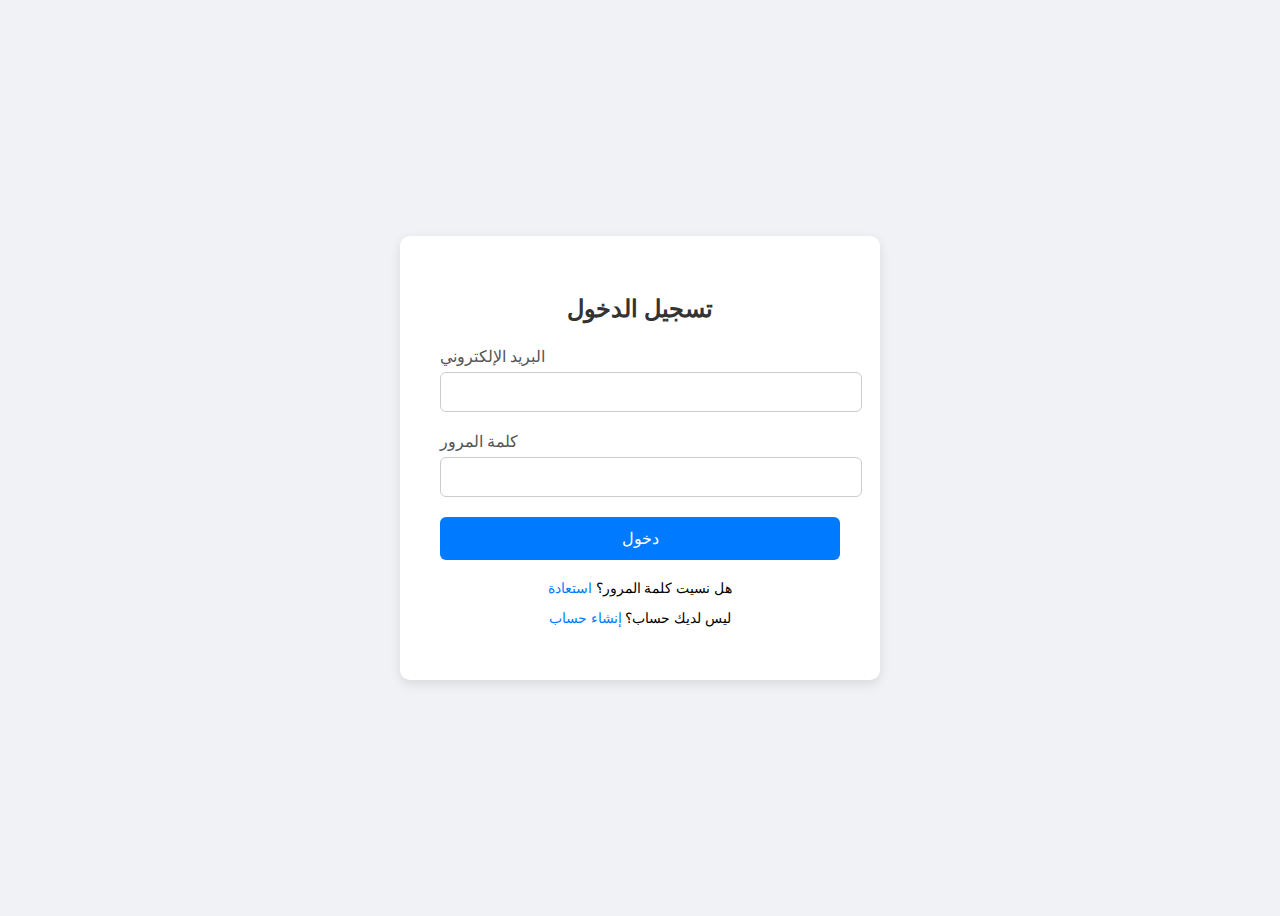
<file: index.html>
<!DOCTYPE html>
<html lang="ar">
<head>
  <meta charset="UTF-8">
  <meta name="viewport" content="width=device-width, initial-scale=1">
  <link rel="icon" href="logo.jpg"/>
  <title>تسجيل الدخول</title>
  <style>
    body {
      font-family: 'Segoe UI', sans-serif;
      background: #f0f2f5;
      display: flex;
      justify-content: center;
      align-items: center;
      height: 100vh;
    }
    .login-container {
      background: #ffffff;
      padding: 40px;
      border-radius: 10px;
      box-shadow: 0 4px 12px rgba(0, 0, 0, 0.1);
      width: 100%;
      max-width: 400px;
    }
    .login-container h2 {
      text-align: center;
      margin-bottom: 24px;
      color: #333;
    }
    .form-group {
      margin-bottom: 20px;
    }
    .form-group label {
      display: block;
      margin-bottom: 6px;
      color: #555;
    }
    .form-group input {
      width: 100%;
      padding: 10px;
      border: 1px solid #ccc;
      border-radius: 6px;
      font-size: 16px;
    }
    .login-btn {
      width: 100%;
      background: #007bff;
      color: #fff;
      border: none;
      padding: 12px;
      border-radius: 6px;
      font-size: 16px;
      cursor: pointer;
      transition: background 0.3s;
    }
    .login-btn:hover {
      background: #0056b3;
    }
    .footer {
      margin-top: 20px;
      text-align: center;
      font-size: 14px;
    }
    .footer a {
      color: #007bff;
      text-decoration: none;
    }
    .footer a:hover {
      text-decoration: underline;
    }
  </style>
</head>
<body>
  <div class="login-container">
    <h2>تسجيل الدخول</h2>
    <form id="login-form">
      <div class="form-group">
        <label for="email">البريد الإلكتروني</label>
        <input type="email" id="email" name="email" required />
      </div>
      <div class="form-group">
        <label for="password">كلمة المرور</label>
        <input type="password" id="password" name="password" required />
      </div>
      <button type="submit" class="login-btn">دخول</button>
    </form>
    <div class="footer">
      <p>هل نسيت كلمة المرور؟ <a href="forgot-password.html">استعادة</a></p>
<p>ليس لديك حساب؟ <a href="register.html">إنشاء حساب</a></p>

    </div>
  </div>

  <script>
    document.getElementById('login-form').addEventListener('submit', function(e) {
      e.preventDefault(); // Prevent form submission
      // Assume login is successful (you can add more logic here)
      window.location.href = 'home.html'; // Redirect to homepage after login
    });
  </script>
</body>
</html>
</file>
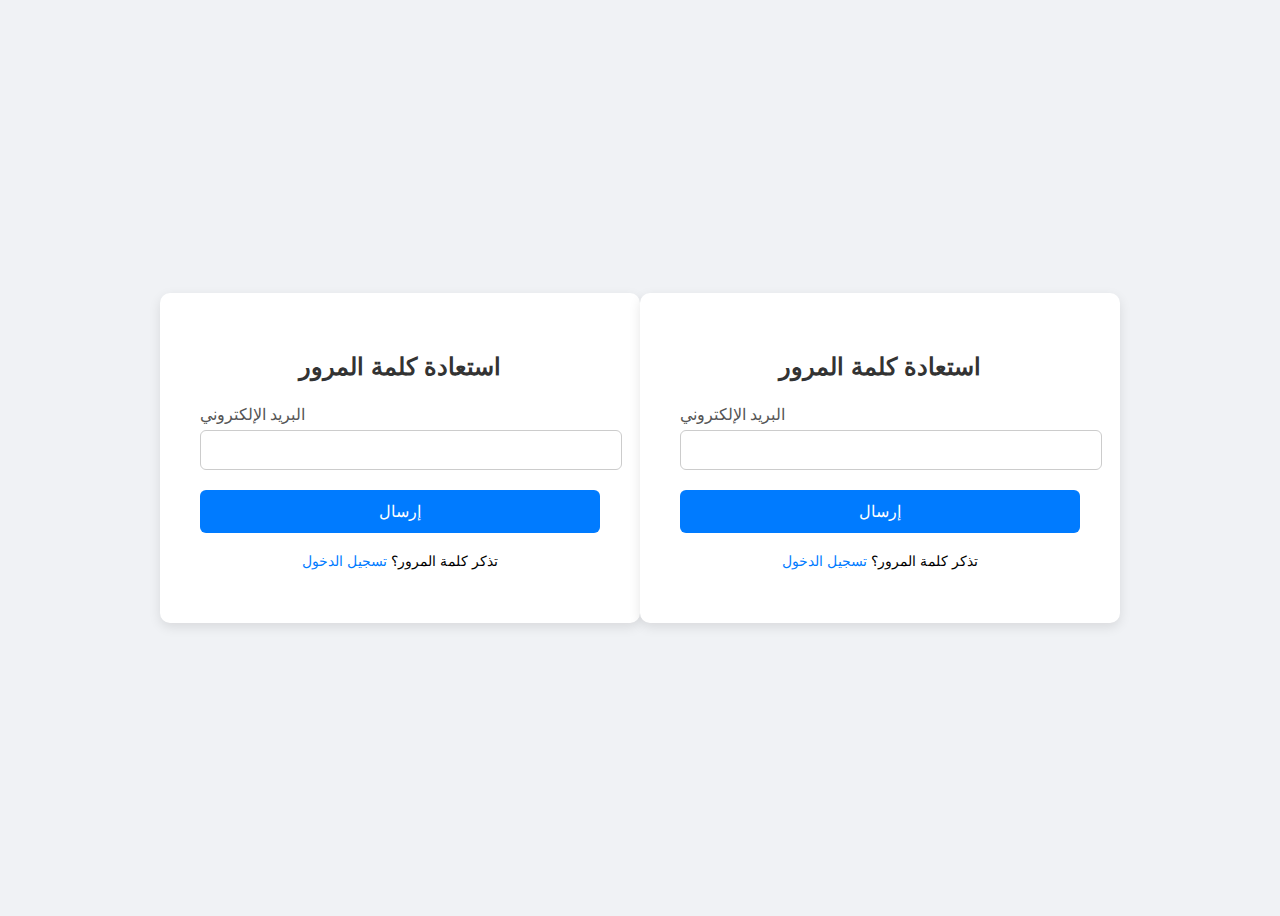
<file: forget-password.html>
<!DOCTYPE html>
<html lang="ar">
<head>
  <meta charset="UTF-8">
  <meta name="viewport" content="width=device-width, initial-scale=1">
  <link rel="icon" href="logo.jpg"/>
  <title>استعادة كلمة المرور</title>
  <style>
    body {
      font-family: 'Segoe UI', sans-serif;
      background: #f0f2f5;
      display: flex;
      justify-content: center;
      align-items: center;
      height: 100vh;
    }

    .form-container {
      background: #ffffff;
      padding: 40px;
      border-radius: 10px;
      box-shadow: 0 4px 12px rgba(0, 0, 0, 0.1);
      width: 100%;
      max-width: 400px;
    }

    .form-container h2 {
      text-align: center;
      margin-bottom: 24px;
      color: #333;
    }

    .form-group {
      margin-bottom: 20px;
    }

    .form-group label {
      display: block;
      margin-bottom: 6px;
      color: #555;
    }

    .form-group input {
      width: 100%;
      padding: 10px;
      border: 1px solid #ccc;
      border-radius: 6px;
      font-size: 16px;
    }

    .submit-btn {
      width: 100%;
      background: #007bff;
      color: #fff;
      border: none;
      padding: 12px;
      border-radius: 6px;
      font-size: 16px;
      cursor: pointer;
      transition: background 0.3s;
    }

    .submit-btn:hover {
      background: #0056b3;
    }

    .footer {
      margin-top: 20px;
      text-align: center;
      font-size: 14px;
    }

    .footer a {
      color: #007bff;
      text-decoration: none;
    }

    .footer a:hover {
      text-decoration: underline;
    }
  </style>
</head>
<body>
  <div class="form-container">
    <h2>استعادة كلمة المرور</h2>
    <form id="forgot-password-form">
      <div class="form-group">
        <label for="email">البريد الإلكتروني</label>
        <input type="email" id="email" name="email" required />
      </div>
      <button type="submit" class="submit-btn">إرسال</button>
    </form>
    <div class="footer">
      <p>تذكر كلمة المرور؟ <a href="index.html">تسجيل الدخول</a></p>
    </div>
  </div>

  <script>
    document.getElementById('forgot-password-form').addEventListener('submit', function(e) {
      e.preventDefault();
      // Assume email is sent to reset password
      alert('تم إرسال تعليمات استعادة كلمة المرور إلى بريدك الإلكتروني.');
      window.location.href = 'index.html'; // Redirect to login page after submission
    });
  </script>
</body>
</html>
<!DOCTYPE html>
<html lang="ar">
<head>
  <meta charset="UTF-8">
  <meta name="viewport" content="width=device-width, initial-scale=1">
  <title>استعادة كلمة المرور</title>
  <style>
    body {
      font-family: 'Segoe UI', sans-serif;
      background: #f0f2f5;
      display: flex;
      justify-content: center;
      align-items: center;
      height: 100vh;
    }

    .form-container {
      background: #ffffff;
      padding: 40px;
      border-radius: 10px;
      box-shadow: 0 4px 12px rgba(0, 0, 0, 0.1);
      width: 100%;
      max-width: 400px;
    }

    .form-container h2 {
      text-align: center;
      margin-bottom: 24px;
      color: #333;
    }

    .form-group {
      margin-bottom: 20px;
    }

    .form-group label {
      display: block;
      margin-bottom: 6px;
      color: #555;
    }

    .form-group input {
      width: 100%;
      padding: 10px;
      border: 1px solid #ccc;
      border-radius: 6px;
      font-size: 16px;
    }

    .submit-btn {
      width: 100%;
      background: #007bff;
      color: #fff;
      border: none;
      padding: 12px;
      border-radius: 6px;
      font-size: 16px;
      cursor: pointer;
      transition: background 0.3s;
    }

    .submit-btn:hover {
      background: #0056b3;
    }

    .footer {
      margin-top: 20px;
      text-align: center;
      font-size: 14px;
    }

    .footer a {
      color: #007bff;
      text-decoration: none;
    }

    .footer a:hover {
      text-decoration: underline;
    }
  </style>
</head>
<body>
  <div class="form-container">
    <h2>استعادة كلمة المرور</h2>
    <form id="forgot-password-form">
      <div class="form-group">
        <label for="email">البريد الإلكتروني</label>
        <input type="email" id="email" name="email" required />
      </div>
      <button type="submit" class="submit-btn">إرسال</button>
    </form>
    <div class="footer">
      <p>تذكر كلمة المرور؟ <a href="index.html">تسجيل الدخول</a></p>
    </div>
  </div>

  <script>
    document.getElementById('forgot-password-form').addEventListener('submit', function(e) {
      e.preventDefault();
      // Assume email is sent to reset password
      alert('تم إرسال تعليمات استعادة كلمة المرور إلى بريدك الإلكتروني.');
      window.location.href = 'index.html'; // Redirect to login page after submission
    });
  </script>
</body>
</html>
</file>
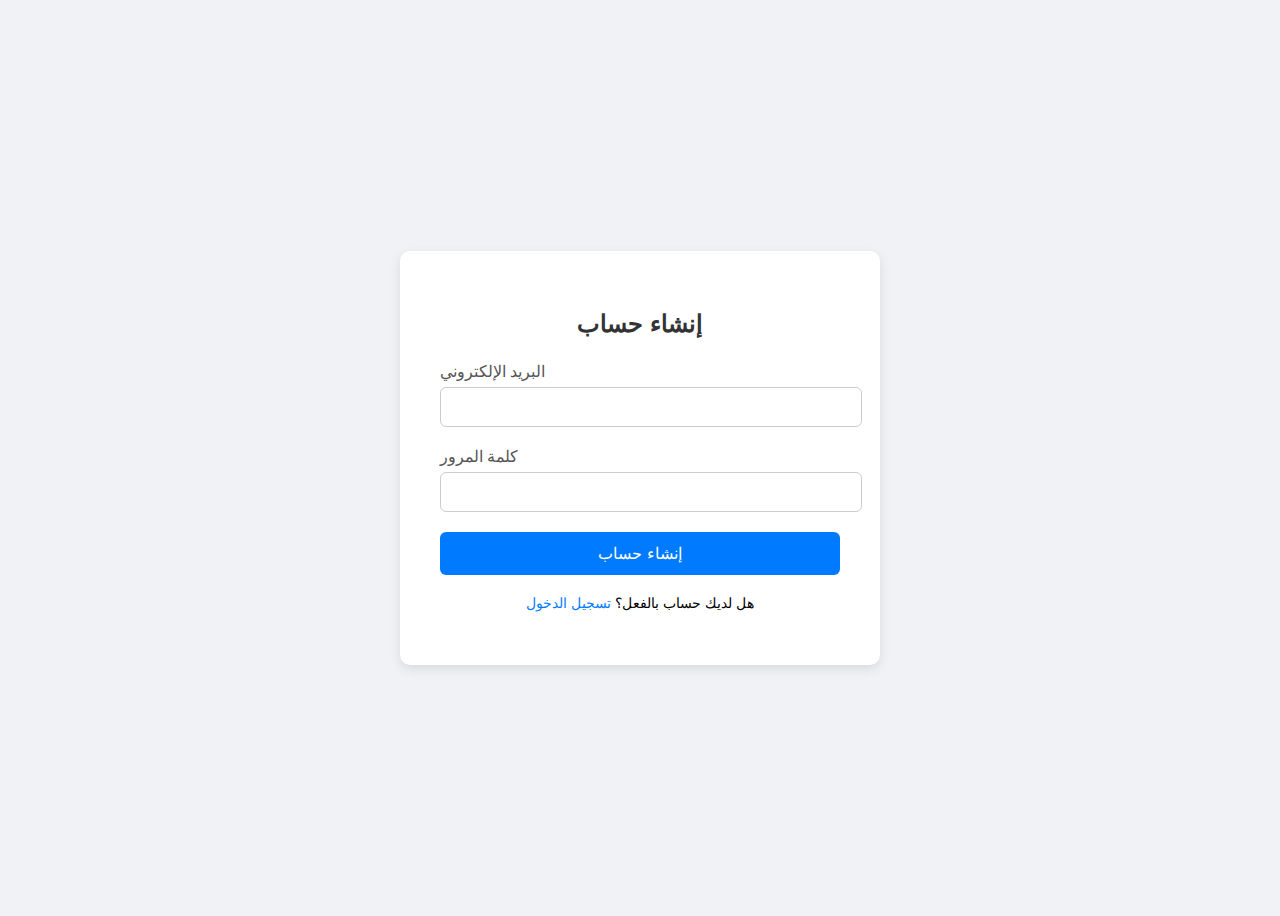
<file: register.html>
<!DOCTYPE html>
<html lang="ar">
<head>
  <meta charset="UTF-8">
  <meta name="viewport" content="width=device-width, initial-scale=1">
  <link rel="icon" href="logo.jpg"/>
  <title>إنشاء حساب</title>
  <style>
    body {
      font-family: 'Segoe UI', sans-serif;
      background: #f0f2f5;
      display: flex;
      justify-content: center;
      align-items: center;
      height: 100vh;
    }

    .form-container {
      background: #ffffff;
      padding: 40px;
      border-radius: 10px;
      box-shadow: 0 4px 12px rgba(0, 0, 0, 0.1);
      width: 100%;
      max-width: 400px;
    }

    .form-container h2 {
      text-align: center;
      margin-bottom: 24px;
      color: #333;
    }

    .form-group {
      margin-bottom: 20px;
    }

    .form-group label {
      display: block;
      margin-bottom: 6px;
      color: #555;
    }

    .form-group input {
      width: 100%;
      padding: 10px;
      border: 1px solid #ccc;
      border-radius: 6px;
      font-size: 16px;
    }

    .submit-btn {
      width: 100%;
      background: #007bff;
      color: #fff;
      border: none;
      padding: 12px;
      border-radius: 6px;
      font-size: 16px;
      cursor: pointer;
      transition: background 0.3s;
    }

    .submit-btn:hover {
      background: #0056b3;
    }

    .footer {
      margin-top: 20px;
      text-align: center;
      font-size: 14px;
    }

    .footer a {
      color: #007bff;
      text-decoration: none;
    }

    .footer a:hover {
      text-decoration: underline;
    }
  </style>
</head>
<body>
  <div class="form-container">
    <h2>إنشاء حساب</h2>
    <form id="register-form">
      <div class="form-group">
        <label for="email">البريد الإلكتروني</label>
        <input type="email" id="email" name="email" required />
      </div>
      <div class="form-group">
        <label for="password">كلمة المرور</label>
        <input type="password" id="password" name="password" required />
      </div>
      <button type="submit" class="submit-btn">إنشاء حساب</button>
    </form>
    <div class="footer">
      <p>هل لديك حساب بالفعل؟ <a href="index.html">تسجيل الدخول</a></p>
    </div>
  </div>

  <script>
    document.getElementById('register-form').addEventListener('submit', function(e) {
      e.preventDefault();
      // Assume account creation is successful
      alert('تم إنشاء حسابك بنجاح!');
      window.location.href = 'index.html'; // Redirect to login page after account creation
    });
  </script>
</body>
</html>
</file>
